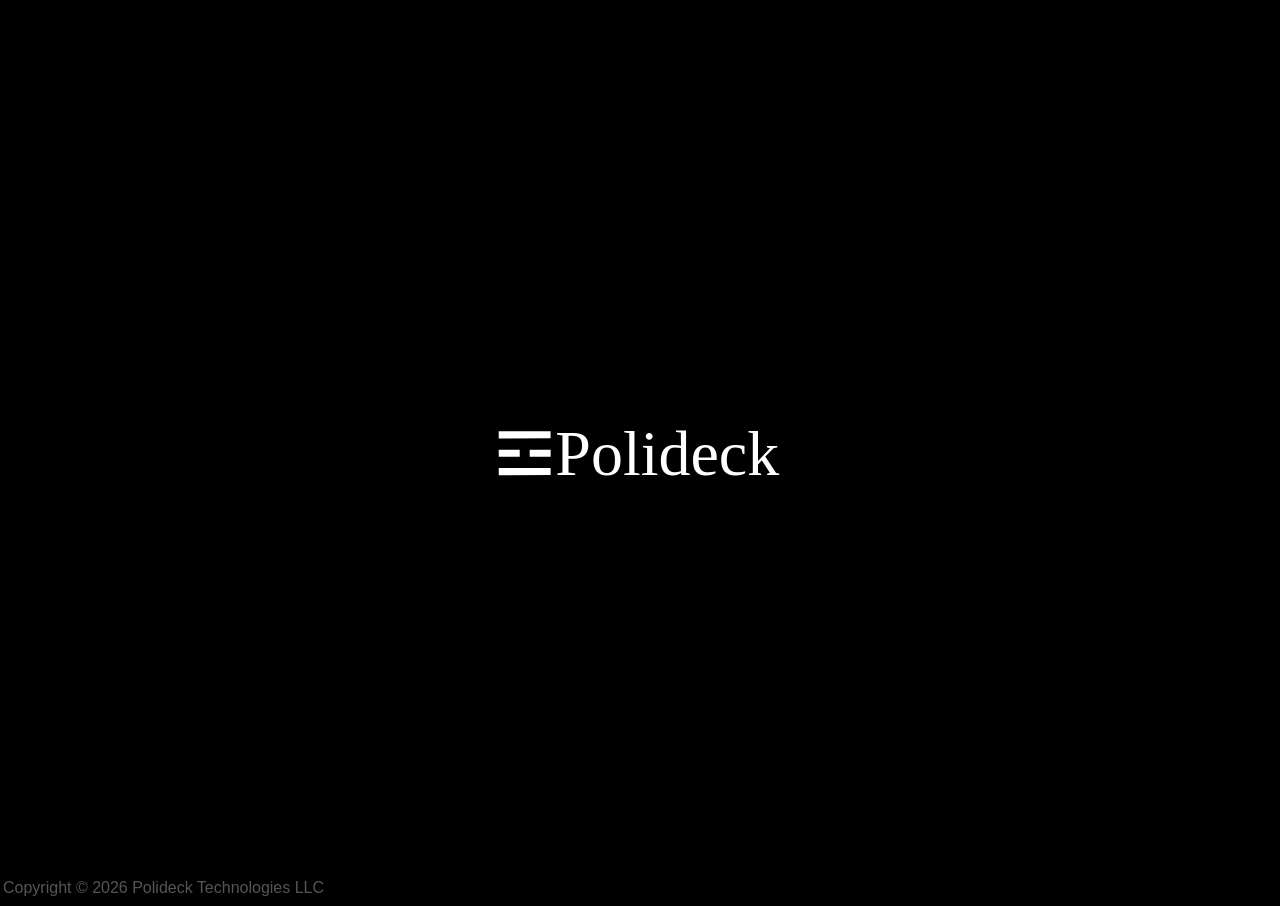
<file: index.html>
<!DOCTYPE html>
<html>
    <head>
        <meta charset="utf-8" />
		<meta name="viewport" content="width=device-width, initial-scale=1" />
        <title>☲Polideck</title>
        <meta name="description" content="Stacking the deck.">

        <style>
            html {
                background-color: black;
                color: white;
                overflow: hidden;
            }
            body {
                height: calc(100vh - 10px);
            }

            body{
                display: flex;
                align-items: center;
                justify-content: center;
                width: 100%;
            }
            #logo {
                width: 50%;
                max-width: 300px;
                animation: fadeIn 1.5s;
            }

            @keyframes fadeIn {
                0% {opacity: 0;}
                100% {opacity: 1;}
            }

            footer {
                position: absolute;
                bottom: 3px;
                left: 3px;
                font-family: sans-serif;
                color: #555;
            }
        </style>

    </head>
    <body>
        <img src="/polidecklogo.svg" id="logo" alt="Polideck Logo"/>
    </body>
    <footer>
        <span>Copyright &#169; <span id="year"></span> Polideck Technologies LLC</span>
    </footer>
    <script>
        document.getElementById("year").innerText = new Date().getFullYear();
    </script>
</html>
</file>
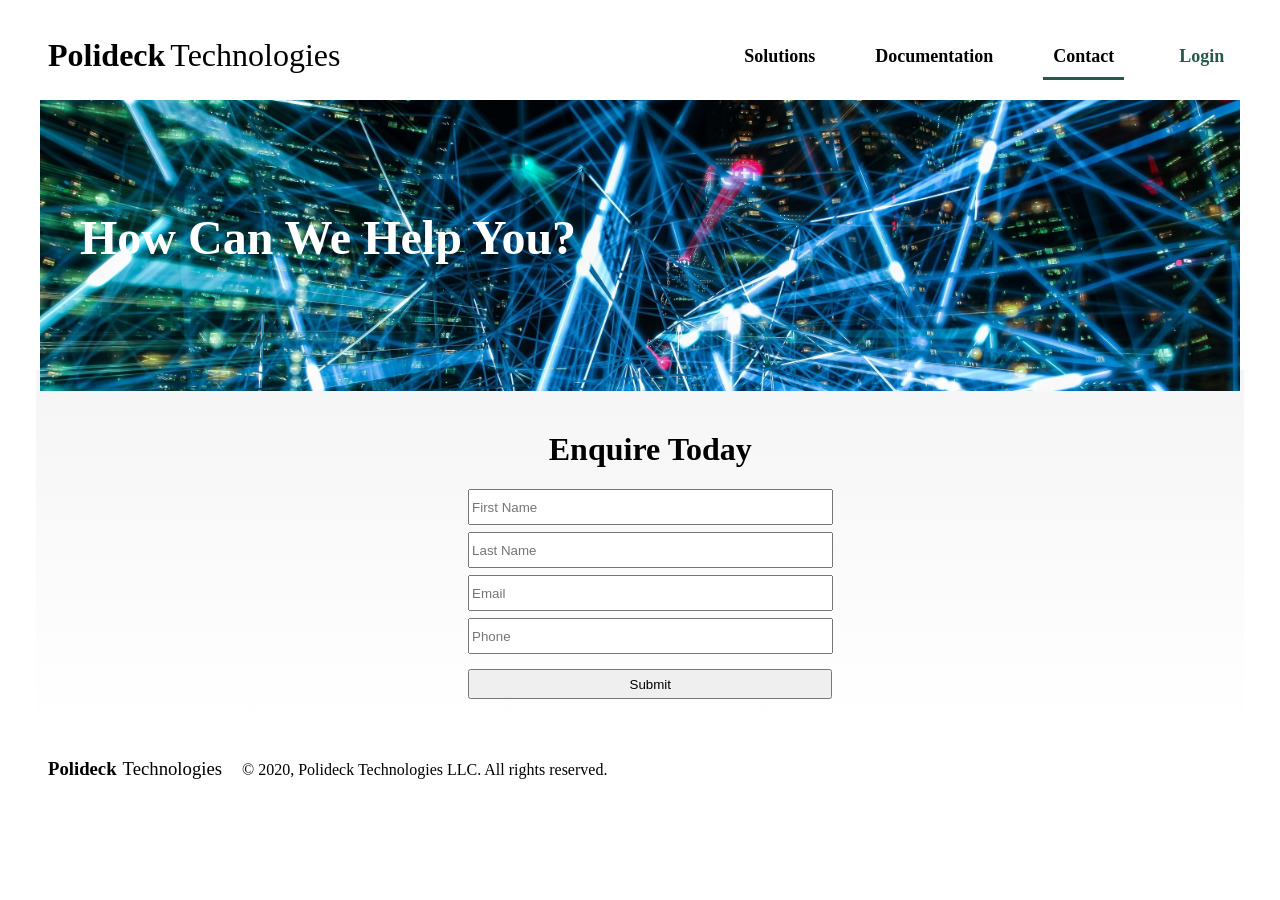
<file: contact/index.html>
<!DOCTYPE html>
<html>
    <head>
        <meta charset="UTF-8">
        <link rel="stylesheet" href="index.css">
    </head>
    <header>
        <ul class="heading">
            <li><h1 style="padding-right: 5px;">Polideck</h1></li>
            <li><h1 style="font-weight: lighter;">Technologies</h1></li>
        </ul>
        <ul class="menu">
            <li><div class="loginButton">Login</div></li>
            <li><div class="pageButton" style="border-bottom: 3px solid #26594d;">Contact</div></li>
            <li><div class="pageButton">Documentation</div></li>
            <li><div class="pageButton">Solutions</div></li>
        </ul>
    </header>
    <body>
        <div id="mainPicture">
            <img src="freight.jpg" alt="Freight In Harbor" id="freightPic">
            <div id="mainCaption">
                <h2>How Can We Help You?</h2>
            </div>
        </div>
        <div id="threeFeatures">
            <ul>
                <li>
                    <div class="feature">
                        <h1>Enquire Today</h1>
                        <form id="forming" action="https://docs.google.com/forms/u/0/d/e/1FAIpQLSe6WUNr2ab9HebEALJ0jHuPBxk1GxkKeAE7D5iS6KupJeqLtQ/formResponse">
                            <input id="fname" type="text" name="entry.563101972" placeholder="First Name">
                            <input id="sname" type="text" name="entry.1826984844" placeholder="Last Name">
                            <input id="email" type="email" name="entry.510130440" placeholder="Email">
                            <input id="phone" type="text" name="entry.641143197" placeholder="Phone">
                            <button id="submitter" type="submit">Submit</button>
                        </form>
                    </div>
                </li>
            </ul>
        </div>

        <div id="footer">
            <ul class="footing">
                <li><h3 style="padding-right: 6px;">Polideck</h1></li>
                <li><h3 style="font-weight: lighter;">Technologies </h3></li>
                <li><h4 style="font-weight: normal; margin-left: 20px;">© 2020, Polideck Technologies LLC. All rights reserved.</h4></li>
            </ul>
        </div>
    </body>
    <footer>

    </footer>
    <script type="text/javascript" src="index.js"></script>
</html>
</file>
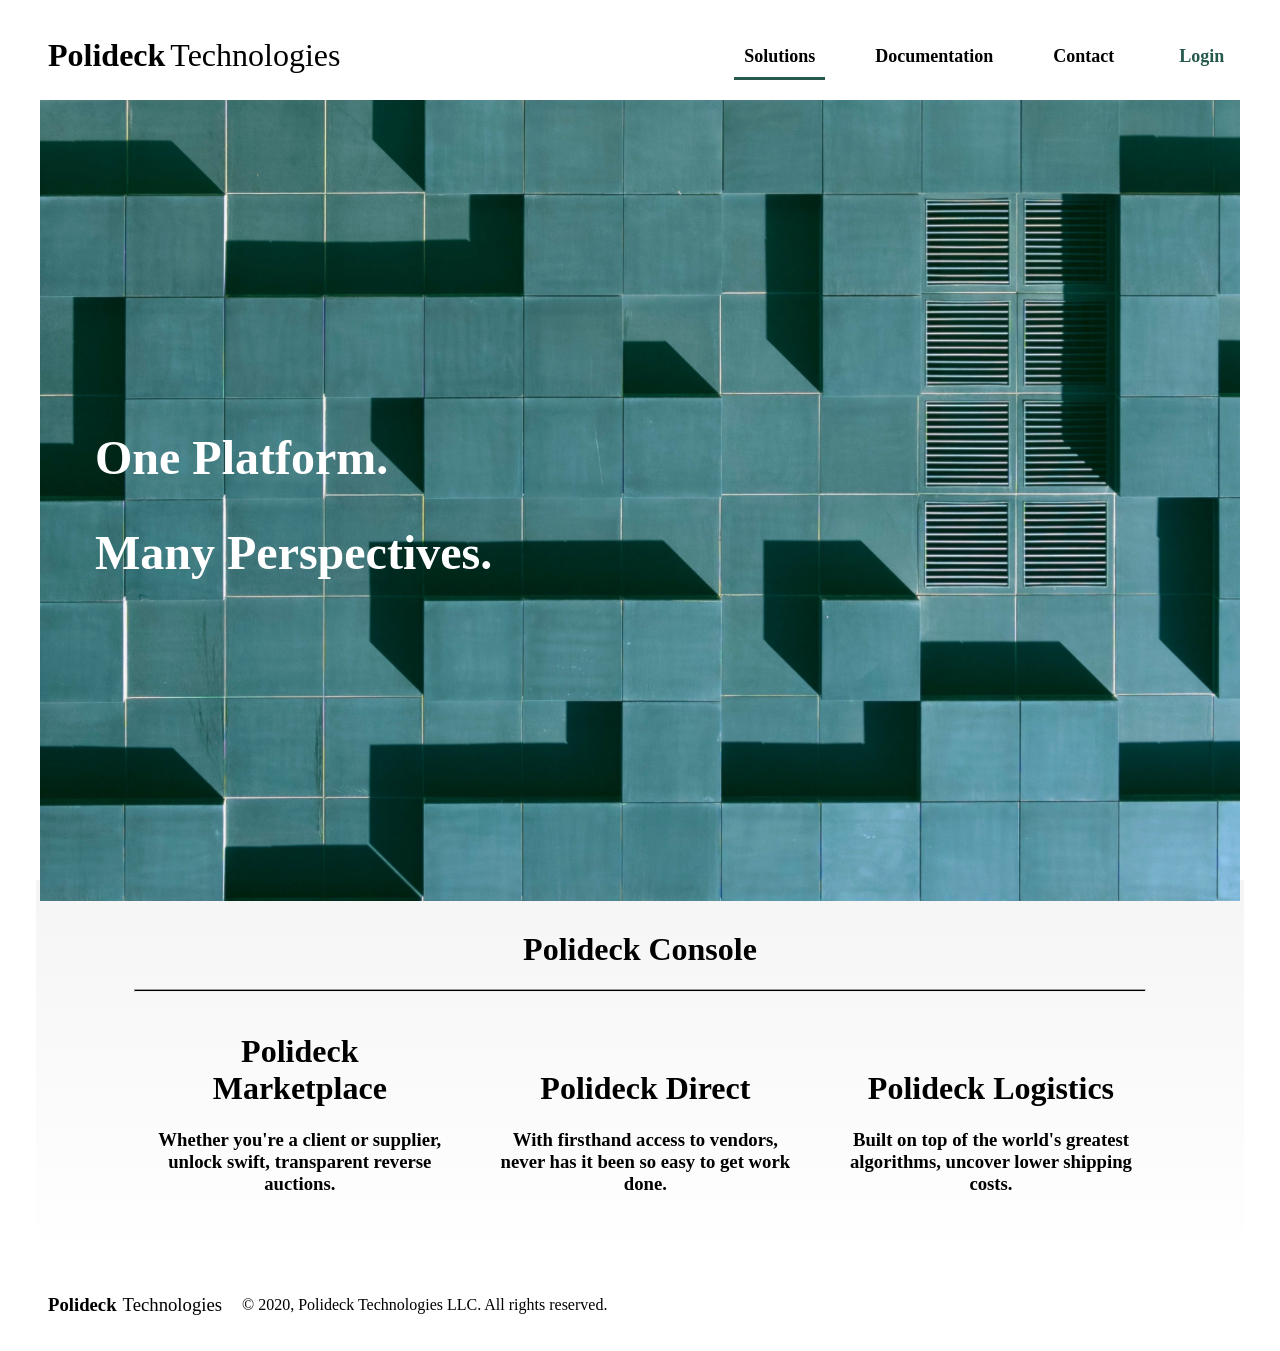
<file: solutions/index.html>
<!DOCTYPE html>
<html>
    <head>
        <meta charset="UTF-8">
        <link rel="stylesheet" href="index.css">
    </head>
    <header>
        <ul class="heading">
            <li><h1 style="padding-right: 5px;">Polideck</h1></li>
            <li><h1 style="font-weight: lighter;">Technologies</h1></li>
        </ul>
        <ul class="menu">
            <li><div class="loginButton">Login</div></li>
            <li><div class="pageButton">Contact</div></li>
            <li><div class="pageButton">Documentation</div></li>
            <li><div class="pageButton" style="border-bottom: 3px solid #26594d;">Solutions</div></li>
        </ul>
    </header>
    <body>
        <div id="mainPicture">
            <img src="boxes.jpg" alt="Freight In Harbor" id="freightPic">
            <div id="mainCaption">
                <h2>One Platform.</h2>
                <h2>Many Perspectives.</h2>
            </div>
        </div>
        <div id="threeFeatures">
            <h1 style="text-align: center; font-family: Avenir; padding-top: 20px;">Polideck Console</h1>
            <hr style="width: 85%; margin-bottom: -40px;">
            <ul>
                <li>
                    <div class="feature">
                        <h1>Polideck Marketplace</h1>
                        <h3>Whether you're a client or supplier, unlock swift, transparent reverse auctions.</h3>
                    </div>
                </li>
                <li>
                    <div class="feature">
                        <h1>Polideck Direct</h1>
                        <h3>With firsthand access to vendors, never has it been so easy to get work done.</h3>
                    </div>
                </li>
                <li>
                    <div class="feature">
                        <h1>Polideck Logistics</h1>
                        <h3>Built on top of the world's greatest algorithms, uncover lower shipping costs.</h3>
                    </div>
                </li>
            </ul>
        </div>

        <div id="footer">
            <ul class="footing">
                <li><h3 style="padding-right: 6px;">Polideck</h1></li>
                <li><h3 style="font-weight: lighter;">Technologies </h3></li>
                <li><h4 style="font-weight: normal; margin-left: 20px;">© 2020, Polideck Technologies LLC. All rights reserved.</h4></li>
            </ul>
        </div>
    </body>
    <footer>

    </footer>
    <script type="text/javascript" src="index.js"></script>
</html>
</file>
<file: contact/index.css>
html {
    min-width: 800px;
    overflow-x: hidden;
}

header{
    height: 80px;
    background-color: white;
}

.heading li {
    color: black;
    font-family: Avenir;
    display: inline-block;
    list-style: none;
    text-decoration: none;
    float: left;
    cursor: pointer;
}

.menu {
    margin-right: 1%;
}

.menu li {
    margin: 20px;
    font-family: Avenir;
    display: inline-block;
    list-style: none;
    text-decoration: none;
    float: right;
}

.menu li div {
    -webkit-transition: all .4s ease-in;
    -moz-transition: all .4s ease-in;
    -o-transition: all .4s ease-in;
    -ms-transition: all .4s ease-in;
    transition: all .4s ease-in;
    font-size: large;
}

.pageButton {
    font-weight: bold;
    color: black;
    padding: 10px;
    border-bottom: 3px solid white;
    
}

.pageButton:hover {
    cursor: pointer;
    background-color: white;
    padding: 10px;
    border-bottom: 3px solid #26594d;
}

.loginButton {
    font-weight: bold;
    color: #26594d;
    background-color: white;
    padding: 10px;
    padding-left: 15px;
    padding-right: 15px;
    border-bottom: 3px solid white;
}

.loginButton:hover {
    border-bottom: 3px solid #26594d;
    cursor: pointer;
}

body {
    background-color: white;
    color: black;
}

#mainPicture {
    margin: auto;
    width: 95%;
    margin-bottom: 0;
    padding-bottom: 0;
}

#freightPic {
    width: 100%;
    max-height: 1000px;
    align-self: start;
    z-index: 1;
    position: relative;
}

#mainCaption {
    position: absolute;
    top: 170px;
    left: 50px;
    z-index: 2;
    color:white;
    padding-left: 30px;
    padding-right: 30px;
    font-family: Avenir;
    font-size: 32px;
}




#threeFeatures {
    margin: auto;
    margin-top: -25px;
    padding: 10px;
    width: 94%;
    background-image: linear-gradient(whitesmoke, white);
    height: auto;
}

#threeFeatures ul {
    width: 100%;
    height: 32vh;
    margin-left: 22.5%;
    margin-top: 2.5%;
}

#threeFeatures ul li {
    width: 50%;
    height: 100%;
    text-align: center;
    padding: 0;
    margin-right: 3.75%;
    font-family: Avenir;
    display: inline-block;
    list-style: none;
}

#fname {
    margin: auto;
    display: block;
    height: 30px;
    margin-bottom: 7px;
    width: 60%;
}
#sname {
    margin: auto;
    display: block;
    height: 30px;
    margin-bottom: 7px;
    width: 60%;
}
#email {
    margin: auto;
    display: block;
    height: 30px;
    margin-bottom: 7px;
    width: 60%;
}
#phone {
    margin: auto;
    display: block;
    height: 30px;
    margin-bottom: 15px;
    width: 60%;
}
#submitter {
    margin: auto;
    display: block;
    height: 30px;
    width: 61.25%;
}


#footer {
    width: 100%;
    max-height: 10px;
}

.footing {
    color: black;
    font-family: Avenir;
    display: inline-flex;
    list-style: none;
    text-decoration: none;
    float: left;
    cursor: pointer;
}
</file>
<file: solutions/index.css>
html {
    min-width: 800px;
    overflow-x: hidden;
}

header{
    height: 80px;
    background-color: white;
}

.heading li {
    color: black;
    font-family: Avenir;
    display: inline-block;
    list-style: none;
    text-decoration: none;
    float: left;
    cursor: pointer;
}

.menu {
    margin-right: 1%;
}

.menu li {
    margin: 20px;
    font-family: Avenir;
    display: inline-block;
    list-style: none;
    text-decoration: none;
    float: right;
}

.menu li div {
    -webkit-transition: all .4s ease-in;
    -moz-transition: all .4s ease-in;
    -o-transition: all .4s ease-in;
    -ms-transition: all .4s ease-in;
    transition: all .4s ease-in;
    font-size: large;
}

.pageButton {
    font-weight: bold;
    color: black;
    padding: 10px;
    border-bottom: 3px solid white;
    
}

.pageButton:hover {
    cursor: pointer;
    background-color: white;
    padding: 10px;
    border-bottom: 3px solid #26594d;
}

.loginButton {
    font-weight: bold;
    color: #26594d;
    background-color: white;
    padding: 10px;
    padding-left: 15px;
    padding-right: 15px;
    border-bottom: 3px solid white;
}

.loginButton:hover {
    border-bottom: 3px solid #26594d;
    cursor: pointer;
}

body {
    background-color: white;
    color: black;
}

#mainPicture {
    margin: auto;
    width: 95%;
    margin-bottom: 0;
    padding-bottom: 0;
}

#freightPic {
    width: 100%;
    max-height: 1000px;
    align-self: start;
    z-index: 1;
    position: relative;
}

#mainCaption {
    position: absolute;
    top: 390px;
    left: 95px;
    z-index: 2;
    color:white;
    font-family: Avenir;
    font-size: 32px;
}

#threeFeatures {
    margin: auto;
    margin-top: -25px;
    padding: 10px;
    width: 94%;
    background-image: linear-gradient(whitesmoke, white);
    height: auto;
}

#threeFeatures ul {
    width: 100%;
    margin: auto;
    margin-left: 5.5%;
    margin-top: 5%;
}

#threeFeatures ul li {
    width: 25%;
    max-height: 200px;
    min-height: 200px;
    text-align: center;
    padding: 0;
    margin-right: 3.75%;
    font-family: Avenir;
    display: inline-block;
    list-style: none;
}

hr {
    width: 95%;
    height: 1px;
    background-color: black;
}

#footer {
    width: 100%;
    max-height: 10px;
}

.footing {
    color: black;
    font-family: Avenir;
    display: inline-flex;
    list-style: none;
    text-decoration: none;
    float: left;
    cursor: pointer;
}
</file>
